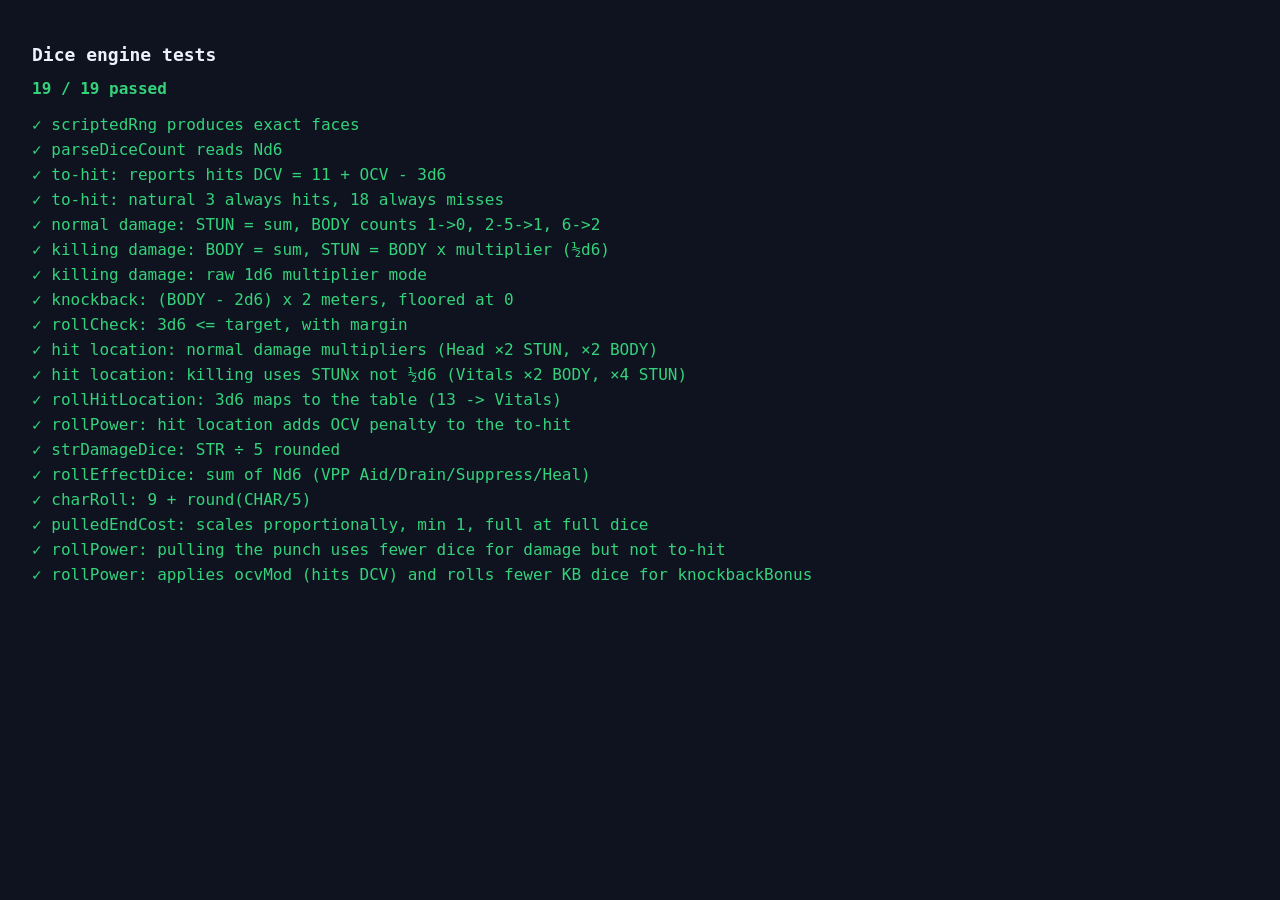
<file: tests/index.html>
<!DOCTYPE html>
<html lang="en">
<head>
  <meta charset="UTF-8" />
  <title>Champions '84 — dice engine tests</title>
  <style>
    body { font-family: ui-monospace, Menlo, monospace; background:#0f1320; color:#eef1fb; padding:24px; }
    h1 { font-size:18px; }
    .pass { color:#34d27b; } .fail { color:#ff6b6b; }
    .row { padding:3px 0; } .err { color:#ffcb1f; margin-left:18px; }
    #summary { font-size:16px; font-weight:bold; margin:14px 0; }
  </style>
</head>
<body>
  <h1>Dice engine tests</h1>
  <div id="summary">Running…</div>
  <div id="out"></div>
  <script type="module">
    import { runAll } from "./dice.test.js";
    const { passed, total, results } = runAll();
    document.getElementById("summary").textContent = `${passed} / ${total} passed`;
    document.getElementById("summary").className = passed === total ? "pass" : "fail";
    const out = document.getElementById("out");
    for (const r of results) {
      const div = document.createElement("div");
      div.className = "row " + (r.pass ? "pass" : "fail");
      div.textContent = (r.pass ? "✓ " : "✗ ") + r.name;
      out.appendChild(div);
      if (!r.pass) {
        const e = document.createElement("div");
        e.className = "err"; e.textContent = r.error;
        out.appendChild(e);
      }
    }
    window.__results = { passed, total, results };
  </script>
</body>
</html>
</file>
